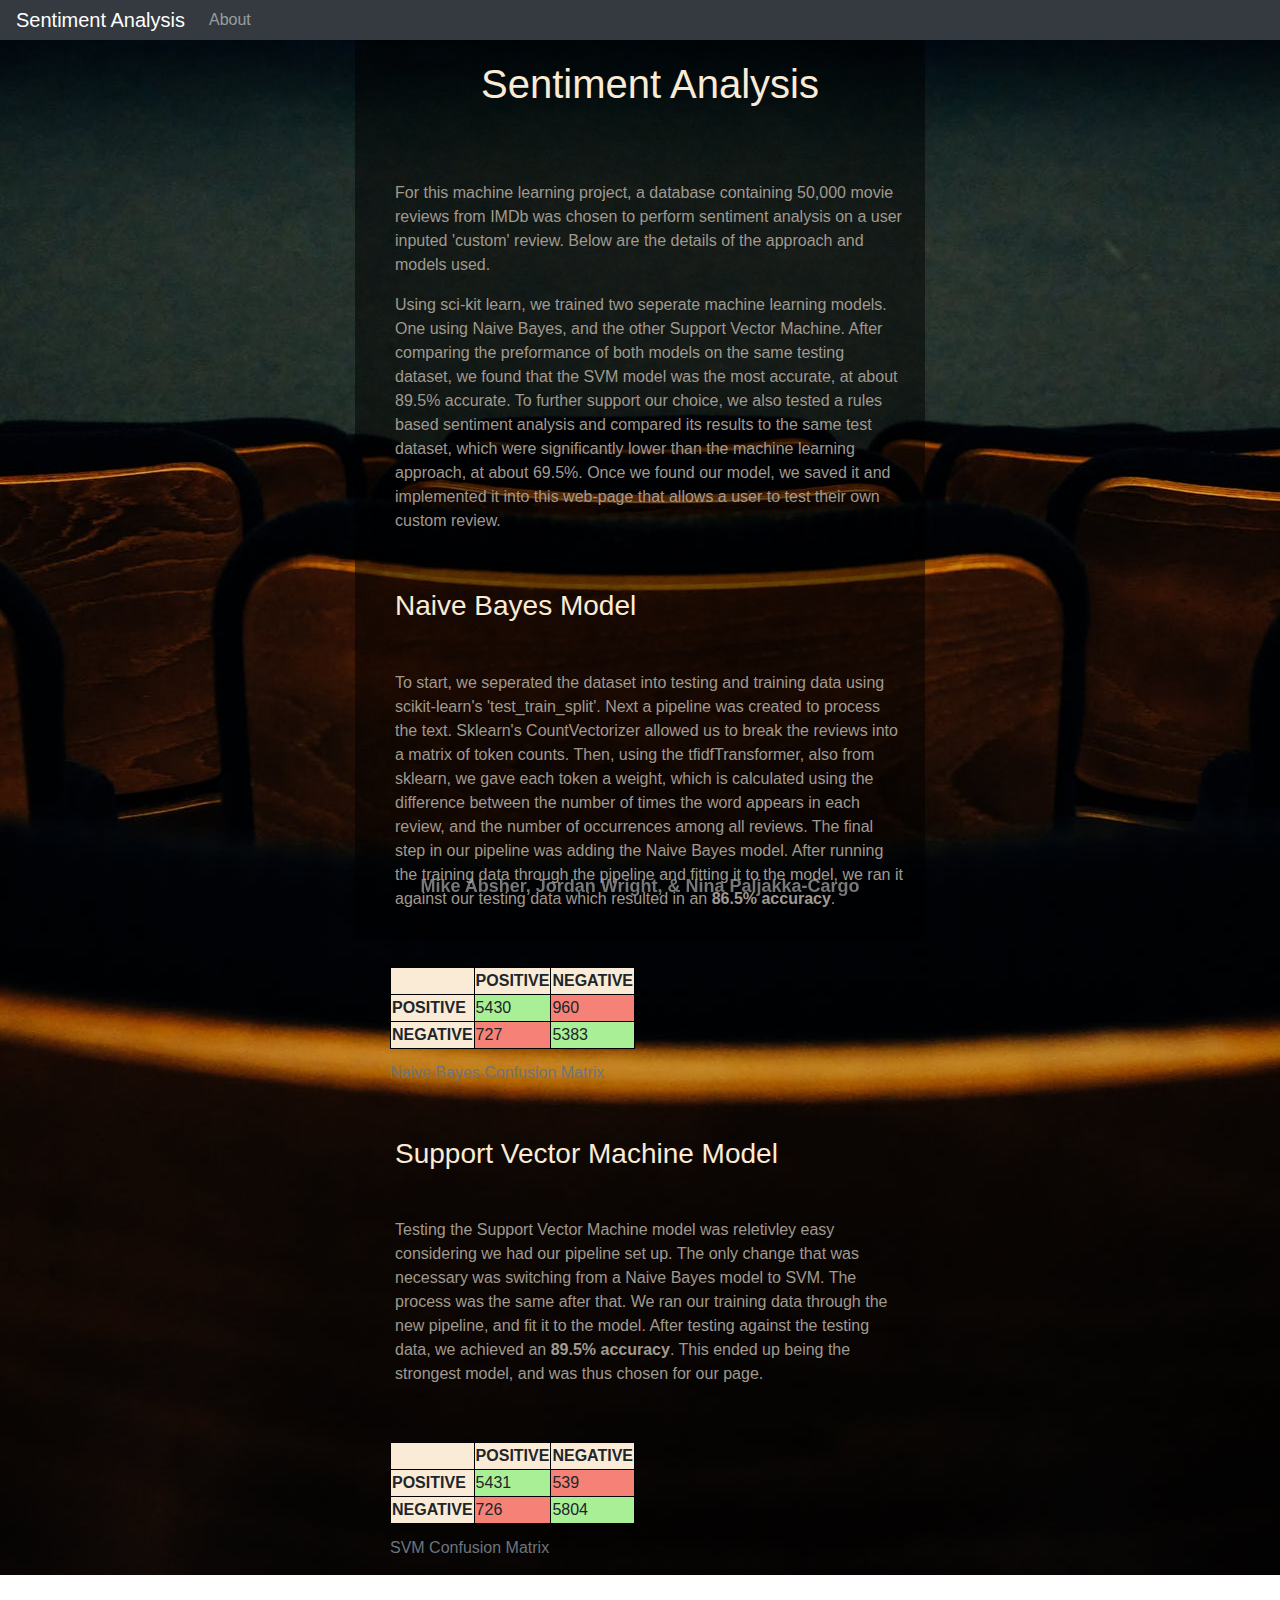
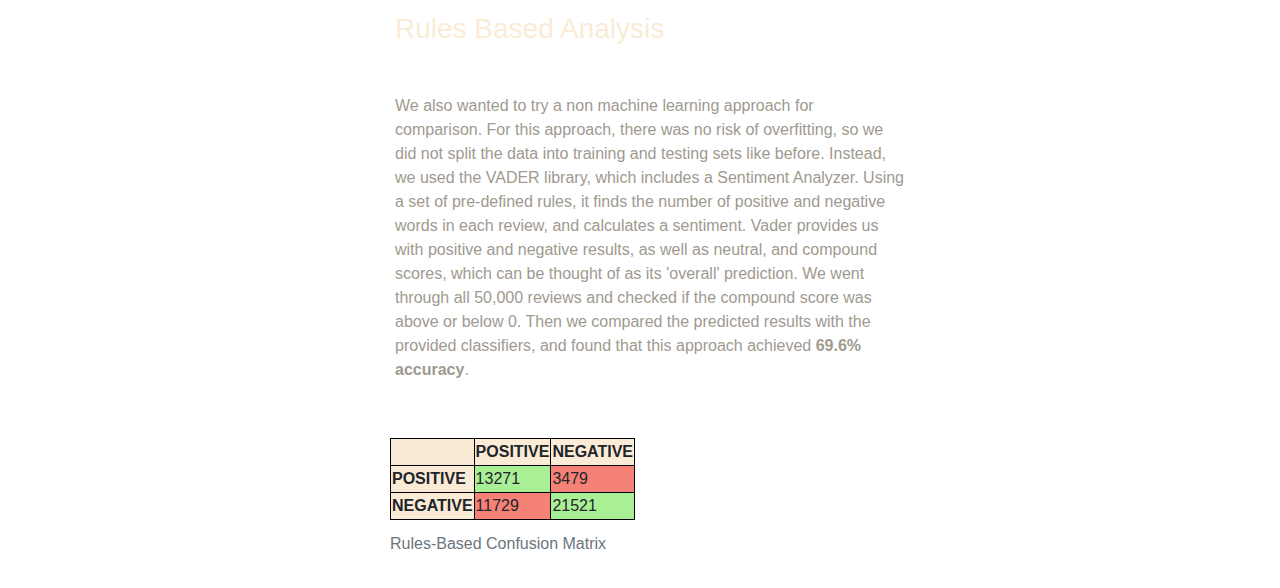
<file: templates/about.html>
<!DOCTYPE html>
<html lang="en">

<head>
    <meta charset="UTF-8">
    <title>Sentiment Analysis Explained</title>
    <link rel="stylesheet" href="https://stackpath.bootstrapcdn.com/bootstrap/4.3.1/css/bootstrap.min.css"
        integrity="sha384-ggOyR0iXCbMQv3Xipma34MD+dH/1fQ784/j6cY/iJTQUOhcWr7x9JvoRxT2MZw1T" crossorigin="anonymous">
    <link rel="stylesheet" type="text/css" href="../static/css/style.css">
</head>


<body>
    <!---Nav bar-->
    <nav class="navbar navbar-expand-lg navbar-dark bg-dark py-0">
        <a class="navbar-brand" href="/">Sentiment Analysis</a>
        <button class="navbar-toggler" type="button" data-toggle="collapse" data-target="#navbarNav"
            aria-controls="navbarNav" aria-expanded="false" aria-label="Toggle navigation">
            <span class="navbar-toggler-icon"></span>
        </button>
        <div class="collapse navbar-collapse" id="navbarNav">
            <ul class="navbar-nav">
                <li class="nav-item">
                    <a class="nav-link" href="/about">About</a>
            </ul>
        </div>
    </nav>

    <div class="container h-100">
        <div class="row justify-content-center h-100">

            <div class="col-md-6 h-100" id="background-container">

                <div class="row justify-content-center">
                    <div class=summary id="Title" class="col-md-12">
                        <h1>Sentiment Analysis</h1>
                        <hr>
                    </div>
                </div>

                <div class="row justify-content-center">
                    <div class=summary id="project-description" class="col-md-12">
                        <p>For this machine learning project, a database containing 50,000 movie reviews from IMDb was chosen to perform sentiment analysis on a user inputed 'custom' review. Below are the details of the approach and models used. </p>
                        <p>Using sci-kit learn, we trained two seperate machine learning models. One using Naive Bayes, and the other Support Vector Machine. After comparing the preformance of both models on the same testing dataset, we found that the SVM model was the most accurate, at about 89.5% accurate. To further support our choice, we also tested a rules based sentiment analysis and compared its results to the same test dataset, which were significantly lower than the machine learning approach, at about 69.5%. Once we found our model, we saved it and implemented it into this web-page that allows a user to test their own custom review.</p>
                    </div>
                </div>

                <div class="row justify-content-left">
                    <div class=summary id="nb-model-title" class="col-md-12">
                        <h3>Naive Bayes Model</h3>
                    </div>

                    <div class=summary id="nb-model-desc" class="col-md-6">
                        <p>To start, we seperated the dataset into testing and training data using scikit-learn's 'test_train_split'. Next a pipeline was created to process the text. Sklearn's CountVectorizer allowed us to break the reviews into a matrix of token counts. Then, using the tfidfTransformer, also from sklearn, we gave each token a weight, which is calculated using the difference between the number of times the word appears in each review, and the number of occurrences among all reviews. The final step in our pipeline was adding the Naive Bayes model. After running the training data through the pipeline and fitting it to the model, we ran it against our testing data which resulted in an <strong>86.5% accuracy</strong>.</p>
                    </div>

                    <div class="summary col-md-6">
                        <table id="nb-confusion-matrix">
                            <caption>Naive Bayes Confusion Matrix</caption>
                            <tr>
                                <th></th>
                                <th>POSITIVE</th>
                                <th>NEGATIVE</th>
                            </tr>
                            <tr>
                                <th>POSITIVE</th>
                                <td class="correct">5430</td>
                                <td class="incorrect">960</td>
                            </tr>
                            <tr>
                                <th>NEGATIVE</th>
                                <td class="incorrect">727</td>
                                <td class="correct">5383</td>
                            </tr>
                        </table>
                    </div>
                </div>

                <div class="row justify-content-left">
                    <div class=summary id="svm-model-title" class="col-md-12">
                        <h3>Support Vector Machine Model</h3>
                    </div>
                    <div class=summary id="svm-model-desc" class="col-md-6">
                        <p>Testing the Support Vector Machine model was reletivley easy considering we had our pipeline set up. The only change that was necessary was switching from a Naive Bayes model to SVM. The process was the same after that. We ran our training data through the new pipeline, and fit it to the model. After testing against the testing data, we achieved an <strong>89.5% accuracy</strong>. This ended up being the strongest model, and was thus chosen for our page. </p>
                    </div>
                    <div class="summary col-md-6">
                        <table id="svm-confusion-matrix">
                            <caption>SVM Confusion Matrix</caption>
                            <tr>
                                <th></th>
                                <th>POSITIVE</th>
                                <th>NEGATIVE</th>
                            </tr>
                            <tr>
                                <th>POSITIVE</th>
                                <td class="correct">5431</td>
                                <td class="incorrect">539</td>
                            </tr>
                            <tr>
                                <th>NEGATIVE</th>
                                <td class="incorrect">726</td>
                                <td class="correct">5804</td>
                            </tr>
                        </table>
                    </div>
                </div>

                <div class="row justify-content-left">
                    <div class=summary id="rules-based-title" class="col-md-12">
                        <h3>Rules Based Analysis</h3>
                    </div>
                    <div class=summary id="rules-based-desc" class="col-md-6">
                        <p>We also wanted to try a non machine learning approach for comparison. For this approach, there was no risk of overfitting, so we did not split the data into training and testing sets like before. Instead, we used the VADER library, which includes a Sentiment Analyzer. Using a set of pre-defined rules, it finds the number of positive and negative words in each review, and calculates a sentiment. Vader provides us with positive and negative results, as well as neutral, and compound scores, which can be thought of as its 'overall' prediction. We went through all 50,000 reviews and checked if the compound score was above or below 0. Then we compared the predicted results with the provided classifiers, and found that this approach achieved <strong>69.6% accuracy</strong>.</p>
                    </div>
                    <div class="summary col-md-6">
                        <table id="rules-based-confusion-matrix">
                            <caption>Rules-Based Confusion Matrix</caption>
                            <tr>
                                <th></th>
                                <th>POSITIVE</th>
                                <th>NEGATIVE</th>
                            </tr>
                            <tr>
                                <th>POSITIVE</th>
                                <td class="correct">13271</td>
                                <td class="incorrect">3479</td>
                            </tr>
                            <tr>
                                <th>NEGATIVE</th>
                                <td class="incorrect">11729</td>
                                <td class="correct">21521</td>
                            </tr>
                        </table>
                    </div>
                </div>

            </div>


        </div>
    </div>





    <!---footer-->
    <footer class="footer">
        <span class="bottom" style="font-size:18px;font-weight:bold;color:rgba(170, 170, 170, 0.7);">
            Mike Absher, Jordan Wright, & Nina Paljakka-Cargo
        </span>
    </footer>

    <script src="https://code.jquery.com/jquery-3.3.1.slim.min.js"
        integrity="sha384-q8i/X+965DzO0rT7abK41JStQIAqVgRVzpbzo5smXKp4YfRvH+8abtTE1Pi6jizo" crossorigin="anonymous">
    </script>
    <script src="https://cdnjs.cloudflare.com/ajax/libs/popper.js/1.14.7/umd/popper.min.js"
        integrity="sha384-UO2eT0CpHqdSJQ6hJty5KVphtPhzWj9WO1clHTMGa3JDZwrnQq4sF86dIHNDz0W1" crossorigin="anonymous">
    </script>
    <script src="https://stackpath.bootstrapcdn.com/bootstrap/4.3.1/js/bootstrap.min.js"
        integrity="sha384-JjSmVgyd0p3pXB1rRibZUAYoIIy6OrQ6VrjIEaFf/nJGzIxFDsf4x0xIM+B07jRM" crossorigin="anonymous">
    </script>
</body>

</html>
</file>
<file: static/css/style.css>
/* MAIN PAGE & GLOBAL*/
* {
    box-sizing: border-box;
    font-family: Ubuntu, sans-serif;
}

html, body {
    padding: 0;
    margin: 0;
    height: 100%;
}

body {
    background-image: url("../images/theater_seats.jpeg");
    background-repeat: no-repeat;
    background-attachment: fixed;
    background-position: center;

}

.clear-floats {
    clear: both;
    display: block;
}


#input-form {
    display: flex;
    justify-content: center;
    align-items: center;
}

#review-form {
    height: 100px !important;
    width: 100%;
}

form {
    width: 100%;
}

#input-button {
    display: flex;
    justify-content: center;
    align-items: center;
}

#background-container {
    background-color: rgba(0, 0, 0, .5);
}

#input-label {
    display: flex;
    justify-content: center;
    align-items: center;
    color: lightgray;
}

#output, #user-text {
    justify-content: center;
    align-items: center;
    color: lightgray;
}



footer {
    position: fixed;
    left: 0;
    bottom: 0;
    width: 100%;
    color: white;
    text-align: center;
  }

/* ABOUT PAGE */

.summary{
    margin: 20px;
}

.summary h3, h1 {
    color: antiquewhite;
    margin-left: 20px;
}

.summary p {
    color: rgb(160, 153, 143);
    margin-left: 20px;
}

/* table settings */
.summary tr, th{
    background-color: antiquewhite;
    border:1px solid #000000;
}

.summary td {
    border:1px solid #000000;
}

.correct {
    background-color: rgba(0, 248, 12, 0.322);
}

.incorrect {
    background-color: rgba(241, 0, 0, 0.452);
}
</file>
